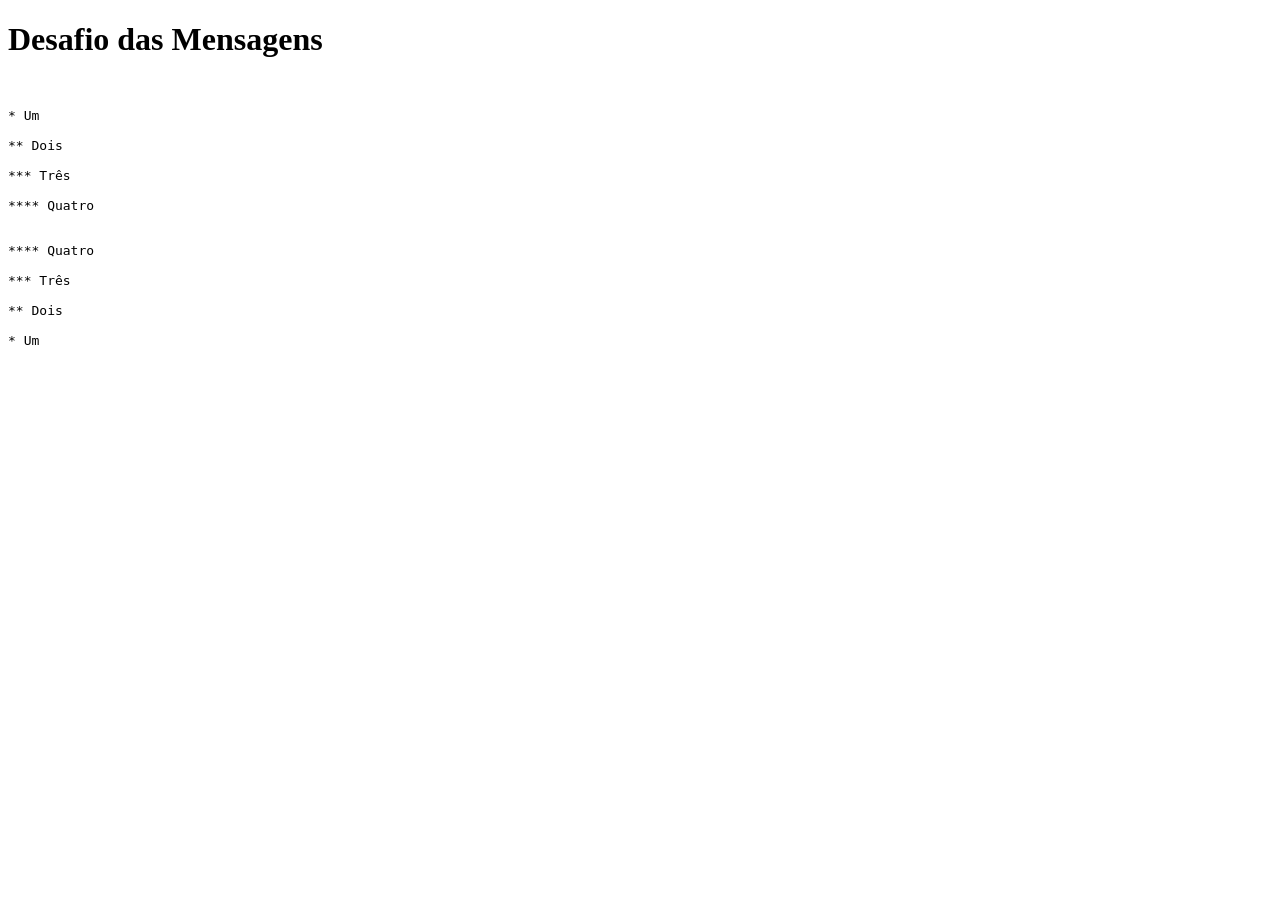
<file: desafios/def001/index.html>
<!DOCTYPE html>
<html lang="pt-br">

<head>
    <meta charset="UTF-8">
    <meta name="viewport" content="width=device-width, initial-scale=1.0">
   
    <title>Mensagens</title>
</head>

<body>
    <h1>Desafio das Mensagens</h1>
    <pre>
    <p>* Um
        <br>** Dois
        <br>*** Três
        <br>**** Quatro
        
        <br>**** Quatro
        <br>*** Três
        <br>** Dois
        <br>* Um
    </p>
    </pre>

</body>

</html>
</file>
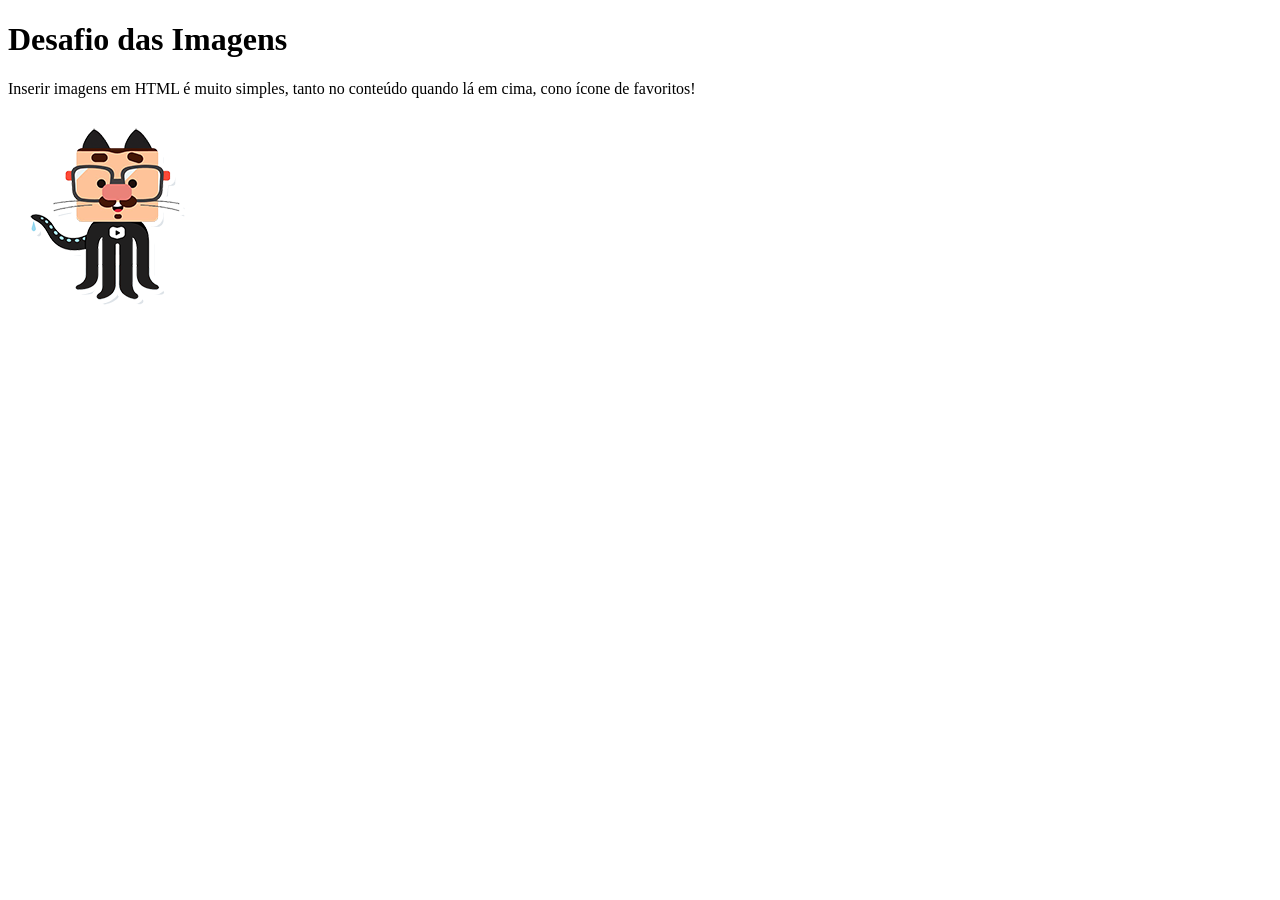
<file: desafios/def002/index.html>
<!DOCTYPE html>
<html lang="pt-br">
<head>
    <meta charset="UTF-8">
    <meta name="viewport" content="width=device-width, initial-scale=1.0">
    <link rel="shortcut icon" href="favicon.ico" type="image/x-icon">
    <title>Imagens</title>
</head>
<body>
    <h1>Desafio das Imagens</h1>
    <p>Inserir imagens em HTML é muito simples, tanto no conteúdo quando lá em cima, cono ícone de favoritos!</p>
    <img src="github-m.png" alt="Imagem Avatar">
</body>
</html>
</file>
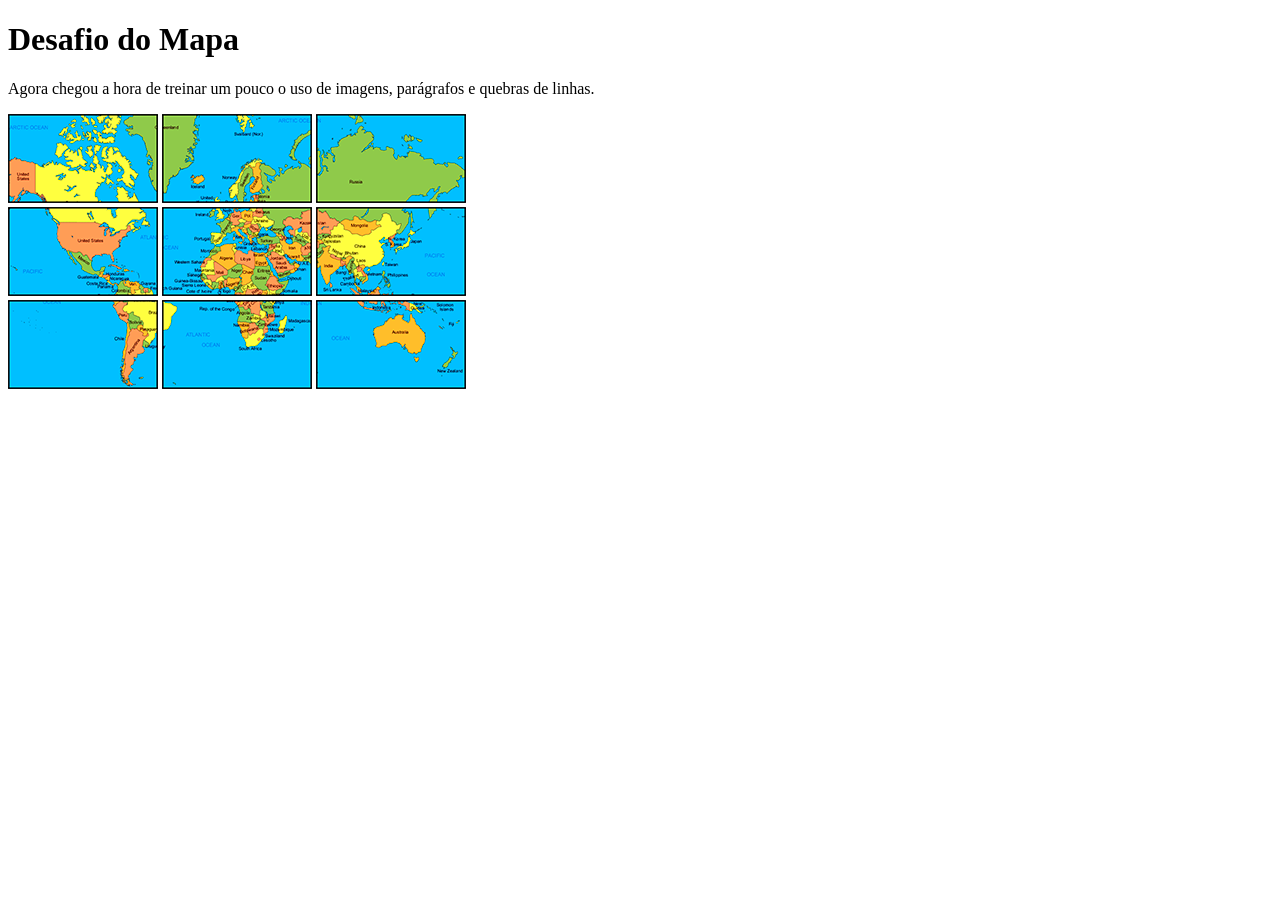
<file: desafios/def003/index.html>
<!DOCTYPE html>
<html lang="pt-br">

<head>
    <meta charset="UTF-8">
    <meta name="viewport" content="width=device-width, initial-scale=1.0">
    <link rel="shortcut icon" href="favicon.ico" type="image/x-icon">
    <title>Mapa Mundi</title>
</head>

<body>
    <h1>Desafio do Mapa</h1>
    <p>Agora chegou a hora de treinar um pouco o uso de imagens, parágrafos e quebras de linhas.</p>
    <img src="mapa03.png" alt="Mapa 1">
    <img src="mapa07.png" alt="Mapa 2">
    <img src="mapa05.png" alt="Mapa 3">
    <br>
    <img src="mapa09.png" alt="Mapa 4">
    <img src="mapa01.png" alt="Mapa 5">
    <img src="mapa08.png" alt="Mapa 6">
    <br>
    <img src="mapa06.png" alt="Mapa 7">
    <img src="mapa02.png" alt="Mapa 8">
    <img src="mapa04.png" alt="Mapa 9">

</body>

</html>
</file>
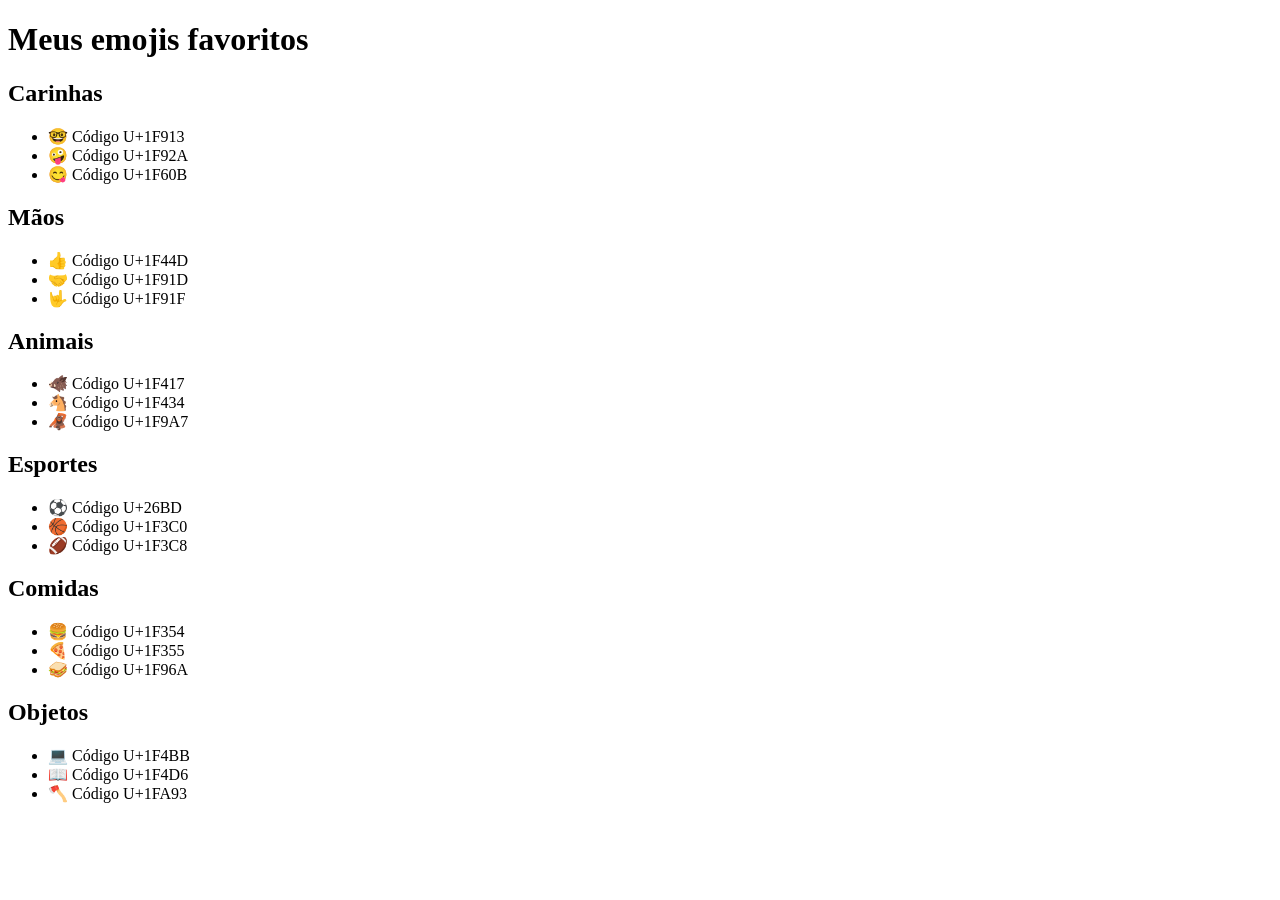
<file: desafios/def004/index.html>
<!DOCTYPE html>
<html lang="pt-br">

<head>
    <meta charset="UTF-8">
    <meta name="viewport" content="width=device-width, initial-scale=1.0">
    <title>Emojis</title>
    <link rel="shortcut icon" href="favicon.ico" type="image/x-icon">
</head>

<body>
    <h1>Meus emojis favoritos</h1>
    <h2>Carinhas</h2>
    <ul>
        <li>&#x1F913 Código U+1F913</li>
        <li>&#x1F92A Código U+1F92A</li>
        <li>&#x1F60B Código U+1F60B</li>
    </ul>
    <h2>Mãos</h2>
    <ul>
        <li>&#x1F44D Código U+1F44D</li>
        <li>&#x1F91D Código U+1F91D</li>
        <li>&#x1F91F Código U+1F91F</li>
    </ul>

    <h2>Animais</h2>

    <ul>
        <li>&#x1F417 Código U+1F417</li>
        <li>&#x1F434 Código U+1F434</li>
        <li>&#x1F9A7 Código U+1F9A7</li>
    </ul>

    <h2>Esportes</h2>

    <ul>
        <li>&#x26BD Código U+26BD</li>
        <li>&#x1F3C0 Código U+1F3C0</li>
        <li>&#x1F3C8 Código U+1F3C8</li>
    </ul>

    <h2>Comidas</h2>

    <ul>
        <li>&#x1F354 Código U+1F354</li>
        <li>&#x1F355 Código U+1F355</li>
        <li>&#x1F96A Código U+1F96A</li>
    </ul>

    <h2>Objetos</h2>
    <ul>
        <li>&#x1F4BB Código U+1F4BB</li>
        <li>&#x1F4D6 Código U+1F4D6</li>
        <li>&#x1FA93 Código U+1FA93</li>
    </ul>

</body>

</html>
</file>
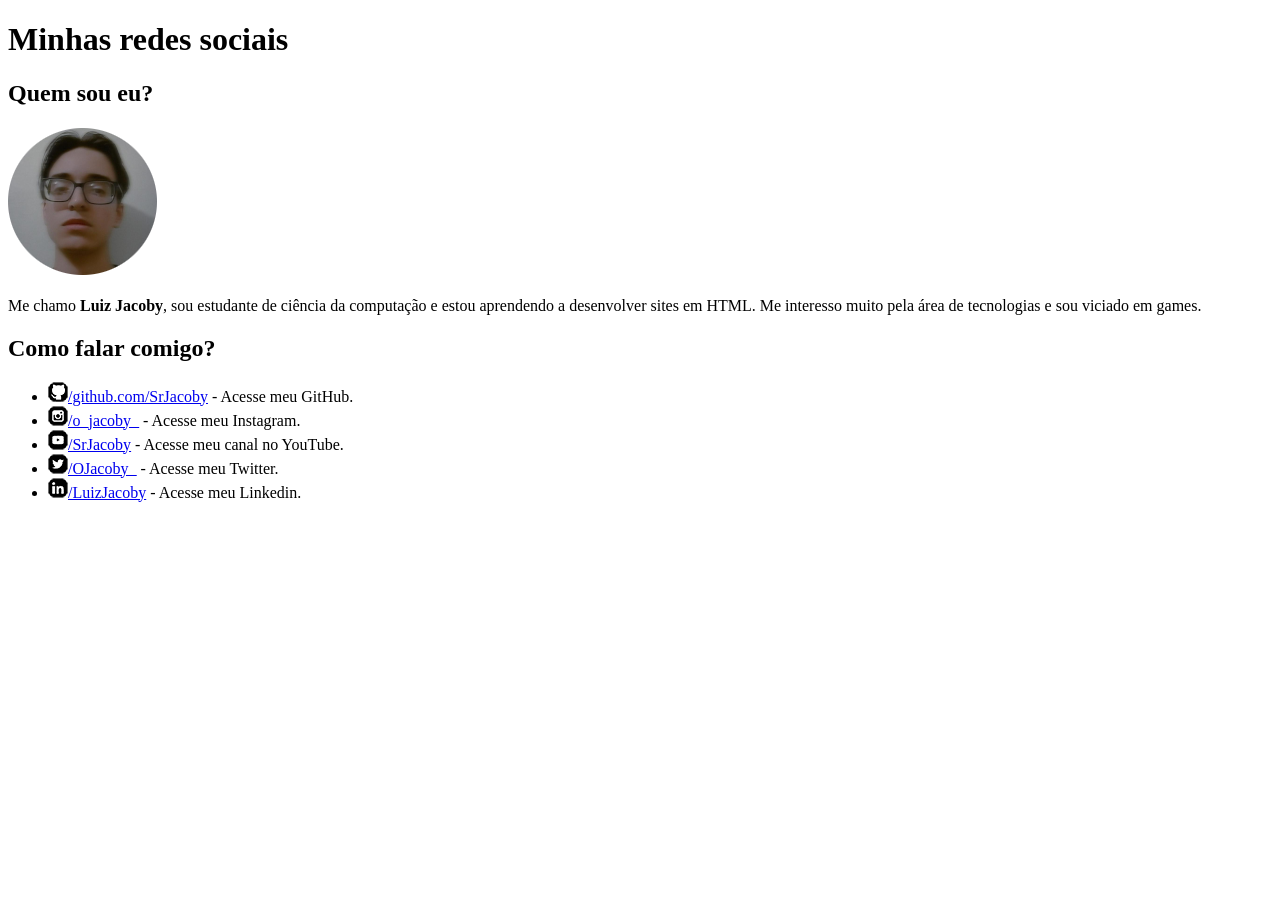
<file: desafios/def005/index.html>
<!DOCTYPE html>
<html lang="pt-br">
<head>
    <meta charset="UTF-8">
    <meta name="viewport" content="width=device-width, initial-scale=1.0">
    <title>Social</title>
    <link rel="shortcut icon" href="favicon.ico" type="image/x-icon">
</head>
<body>
    <h1>Minhas redes sociais</h1>
    <h2>Quem sou eu?</h2>
    <img src="minha-foto-150.png" alt="Minha Foto">
    <p>Me chamo <strong>Luiz Jacoby</strong>, sou estudante de ciência da computação e estou aprendendo a desenvolver sites em HTML. Me interesso muito pela área de tecnologias e sou viciado em games.</p>
    <h2>Como falar comigo?</h2>
    <ul>
        <li><img src="icone-github.png" alt="GitHub"><a href="https://github.com/SrJacoby" target="_blank" rel="external">/github.com/SrJacoby</a> - Acesse meu GitHub.</li>
        <li><img src="icone-instagram.png" alt="Instagram"><a href="https://www.instagram.com/o_jacoby_/" target="_blank" rel="external">/o_jacoby_</a> - Acesse meu Instagram.</li>
        <li><img src="icone-youtube.png" alt="YouTube"><a href="https://www.youtube.com/channel/UCT_xBxVgt-01A8aTCR7qW6w" target="_blank" rel="external">/SrJacoby</a> - Acesse meu canal no YouTube.</li>
        <li><img src="icone-twitter.png" alt="Twitter"><a href="https://twitter.com/OJacoby_" target="_blank" rel="external">/OJacoby_</a> - Acesse meu Twitter.</li>
        <li><img src="icone-linkedin.png" alt="Linkedin"><a href="https://www.linkedin.com/in/luiz-augusto-da-cruz-jacoby-b35661285/" target="_blank" rel="external">/LuizJacoby</a> - Acesse meu Linkedin.</li>
    </ul>
</body>
</html>
</file>
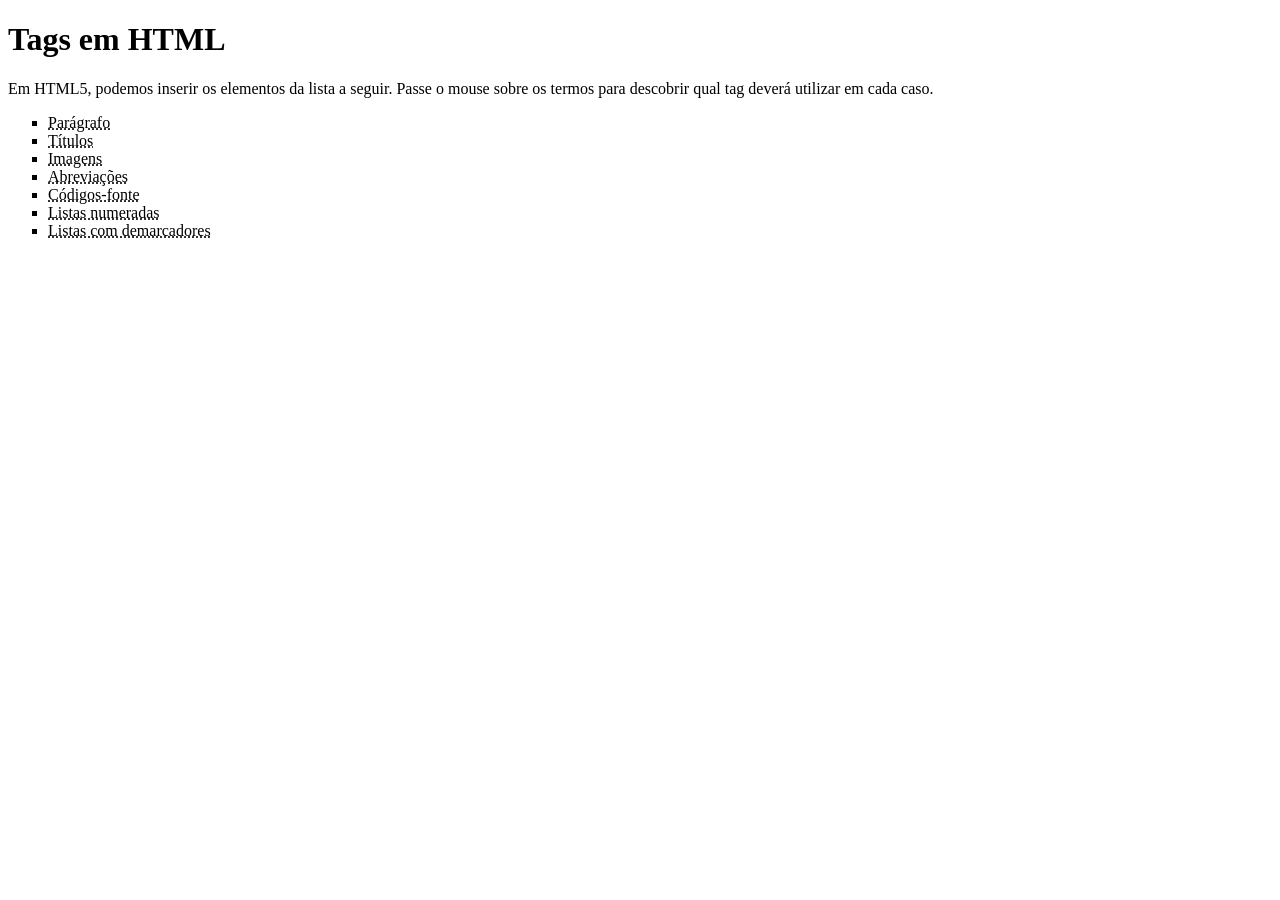
<file: desafios/def006/index.html>
<!DOCTYPE html>
<html lang="pt-br">
<head>
    <meta charset="UTF-8">
    <meta name="viewport" content="width=device-width, initial-scale=1.0">
    <title>Tags HTML</title>
</head>
<body>
    <h1>Tags em HTML</h1>
    <p>Em HTML5, podemos inserir os elementos da lista a seguir. Passe o mouse sobre os termos para descobrir qual tag deverá utilizar em cada caso.</p>
    <ul type="square">
        <li><abbr title="Use a tag &lt;p&gt;">Parágrafo</abbr></li>
        <li><abbr title="Use a tag &lt;h1&gt;... &lt;h6&gt;">Títulos</abbr></li>
        <li><abbr title="Use a tag &lt;img&gt;">Imagens</abbr></li>
        <li><abbr title="Use a tag &lt;abbr&gt">Abreviações</abbr></li>
        <li><abbr title="Use a tag &lt;code&gt">Códigos-fonte</abbr></li>
        <li><abbr title="use a tag &lt;ol&gt e &lt;li&gt">Listas numeradas</abbr></li>
        <li><abbr title="use a tag &lt;ul&gt e &lt;li&gt">Listas com demarcadores</abbr></li>
    </ul>
</body>
</html>
</file>
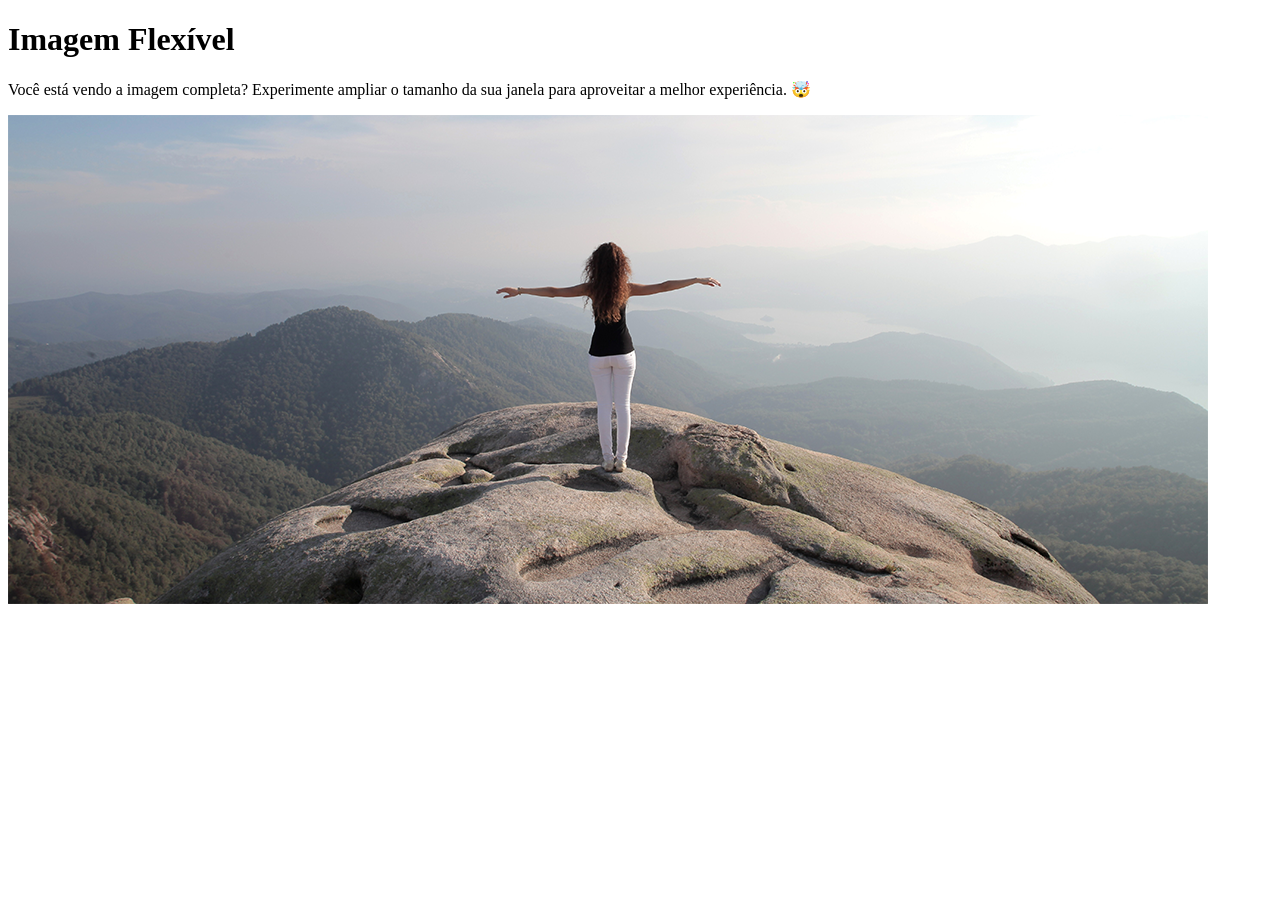
<file: desafios/def007/index.html>
<!DOCTYPE html>
<html lang="pt-br">
<head>
    <meta charset="UTF-8">
    <meta name="viewport" content="width=device-width, initial-scale=1.0">
    <title>Imagem Flexível</title>
    <link rel="shortcut icon" href="favicon.ico" type="image/x-icon">
</head>
<body>
    <h1>Imagem Flexível</h1>

<p>Você está vendo a imagem completa? Experimente ampliar o tamanho da sua janela para aproveitar a melhor experiência. &#x1F92F</p>

<picture>
    <source media="(max-width: 750px)" srcset="paisagem-p.png" type="image/png">
    <source media="(max-width: 1050px)" srcset="paisagem-m.png" type="image/png">
    <img src="paisagem-g.png" alt="Imagem Flexível">
</picture>
</body>
</html>
</file>
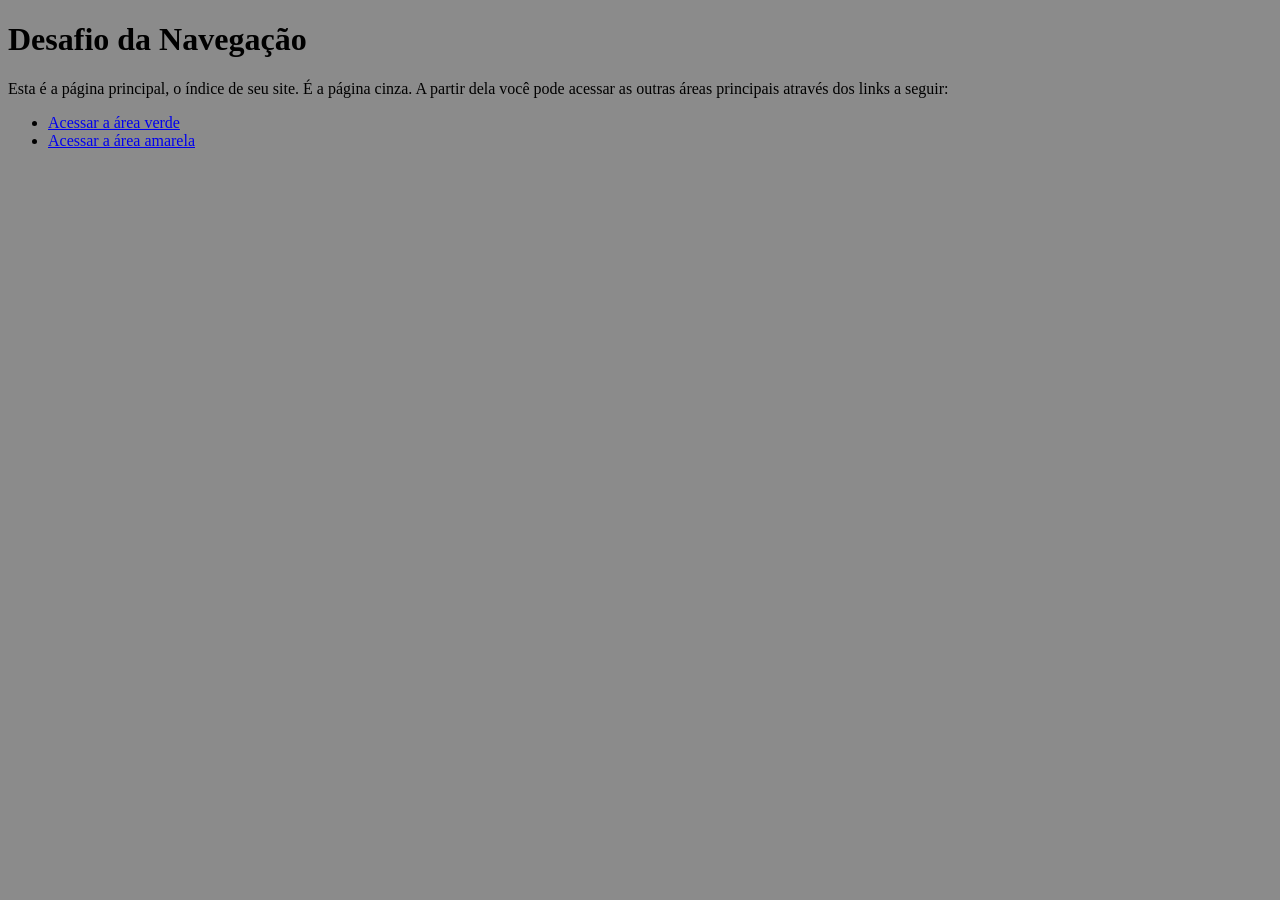
<file: desafios/def008/index.html>
<!DOCTYPE html>
<html lang="pt-br">
<head>
    <meta charset="UTF-8">
    <meta name="viewport" content="width=device-width, initial-scale=1.0">
    <title>Navegação</title>
    <link rel="shortcut icon" href="favicon.ico" type="image/x-icon">

        <body style="background-color:rgb(139, 139, 139)">
   
</head>
<body>
    
    <h1>Desafio da Navegação</h1>

    <p>Esta é a página principal, o índice de seu site. É a página cinza. A partir dela você pode acessar as outras áreas principais através dos links a seguir:</p>
    <ul>
<li><a href="pagina-verde.html" rel="next">Acessar a área verde</a></li>
<li><a href="pagina-amarela.html" rel="next">Acessar a área amarela</a></li>
    </ul>
</body>
</html>
</file>
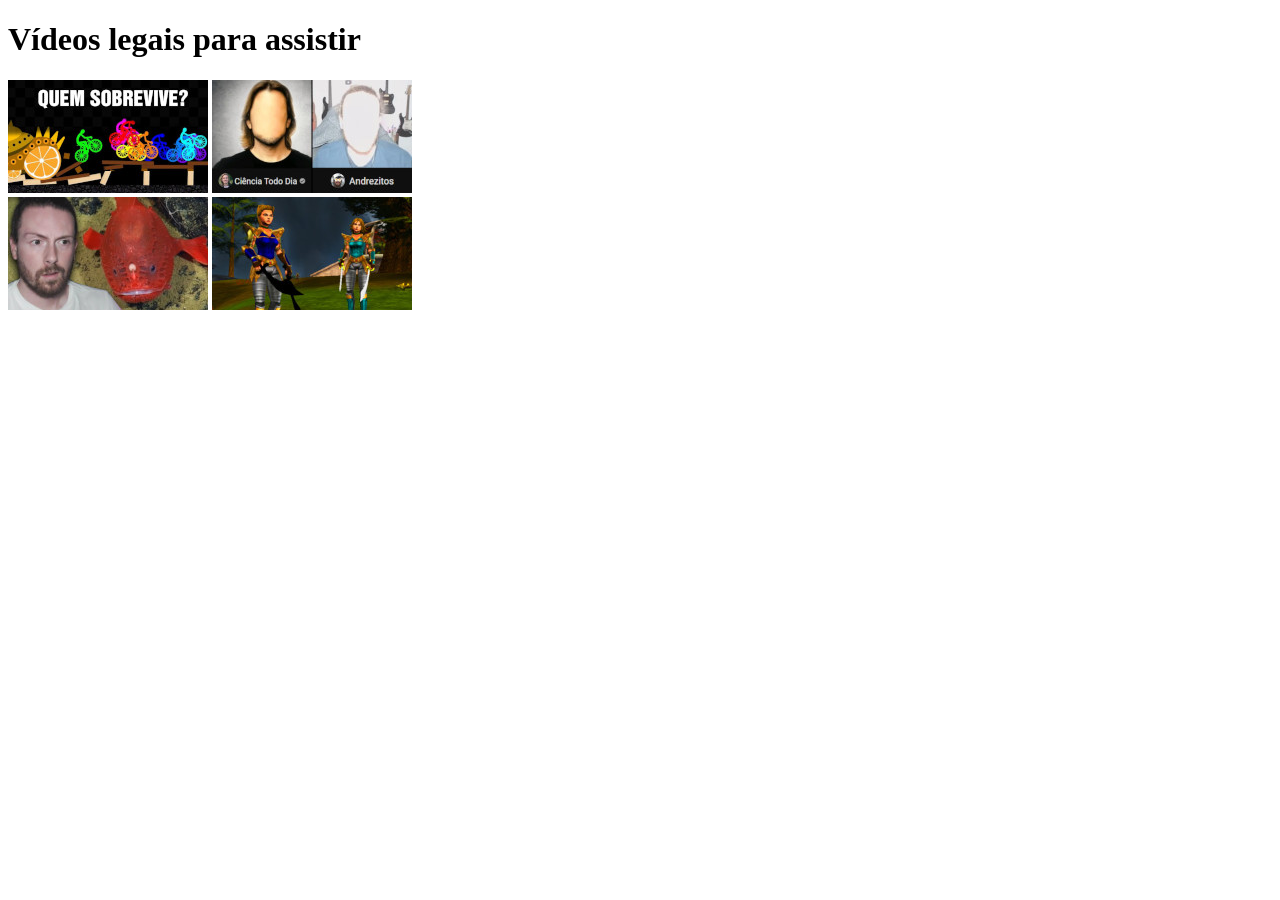
<file: desafios/def009/index.html>
<!DOCTYPE html>
<html lang="pt-br">
<head>
    <meta charset="UTF-8">
    <meta name="viewport" content="width=device-width, initial-scale=1.0">
    <title>Vídeos do André</title>
    <link rel="shortcut icon" href="favicon.ico" type="image/x-icon">
</head>
<body>
    <h1>Vídeos legais para assistir</h1>
    <a href="video-andre1.html" rel="next"><img src="imagens/thumb-andre1-200.jpg" alt="Corrida de A.I."></a>
    <a href="video-andre2.html" rel="next"><img src="imagens/thumb-andre2-200.jpg" alt="André Reddit"></a>
    <br>
    <a href="video-andre3.html" rel="next"><img src="imagens/thumb-andre3-200.jpg" alt="Biólogo Reage"></a>
    <a href="video-andre4.html" rel="next"><img src="imagens/thumb-andre4-200.jpg" alt="Jogos Cancelados"></a>
</body>
</html>
</file>
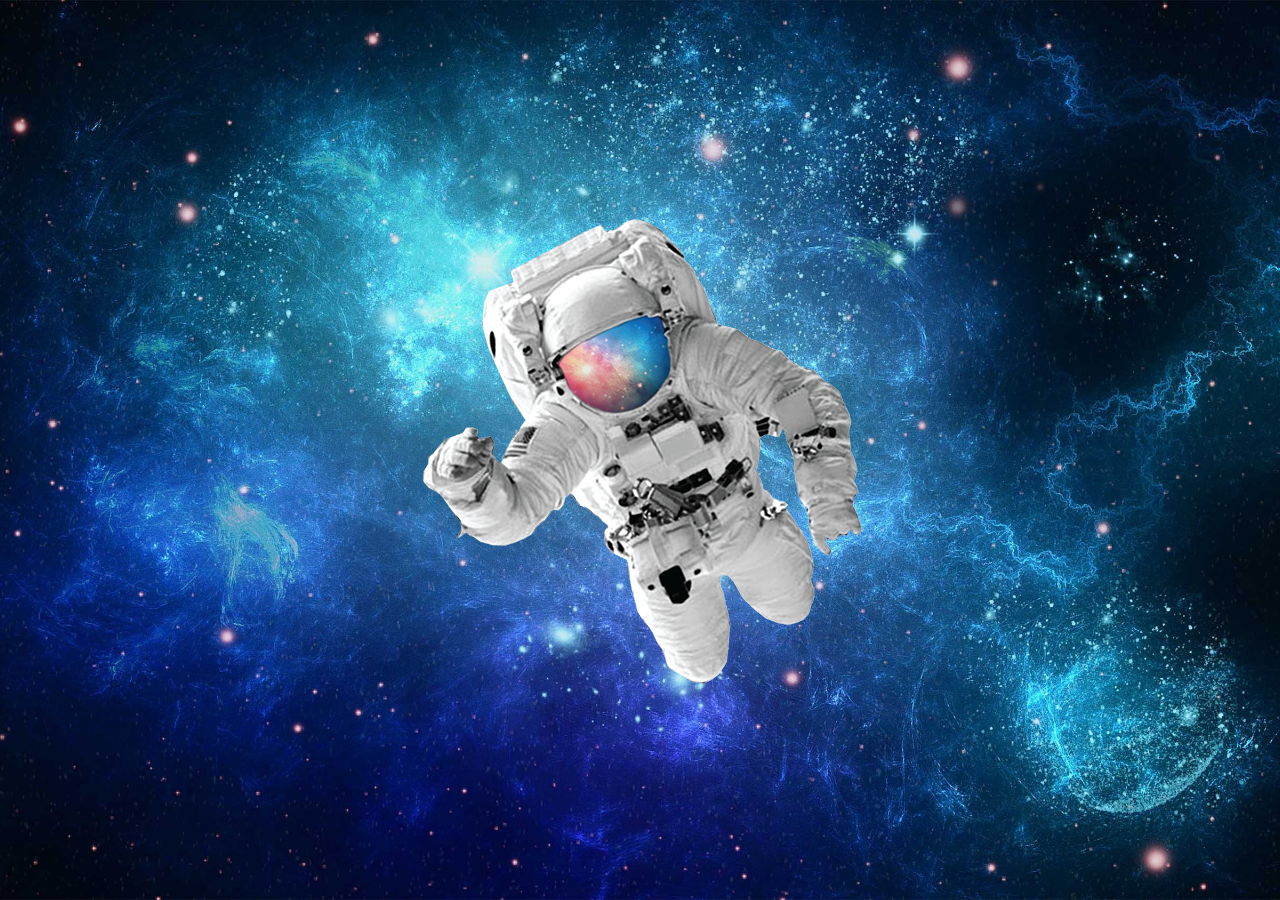
<file: desafios/def011/index.html>
<!DOCTYPE html>
<html lang="pt-br">
<head>
    <meta charset="UTF-8">
    <meta name="viewport" content="width=device-width, initial-scale=1.0">
    <title>Posicionamento Imagens</title>
    <style>
        body {
            height: 98vh;
            background: black url(espaco.jpg) center center no-repeat fixed;
            background-size: cover;
        }
        img {
            position: absolute;
            left: 50%;
            right: 50%;
            top: 50%;
            bottom: 50%;
            transform: translate(-50%, -50%);
        }
    </style>
</head>
<body>
    <img src="astronauta.png" alt="Astronauta">
</body>
</html>
</file>
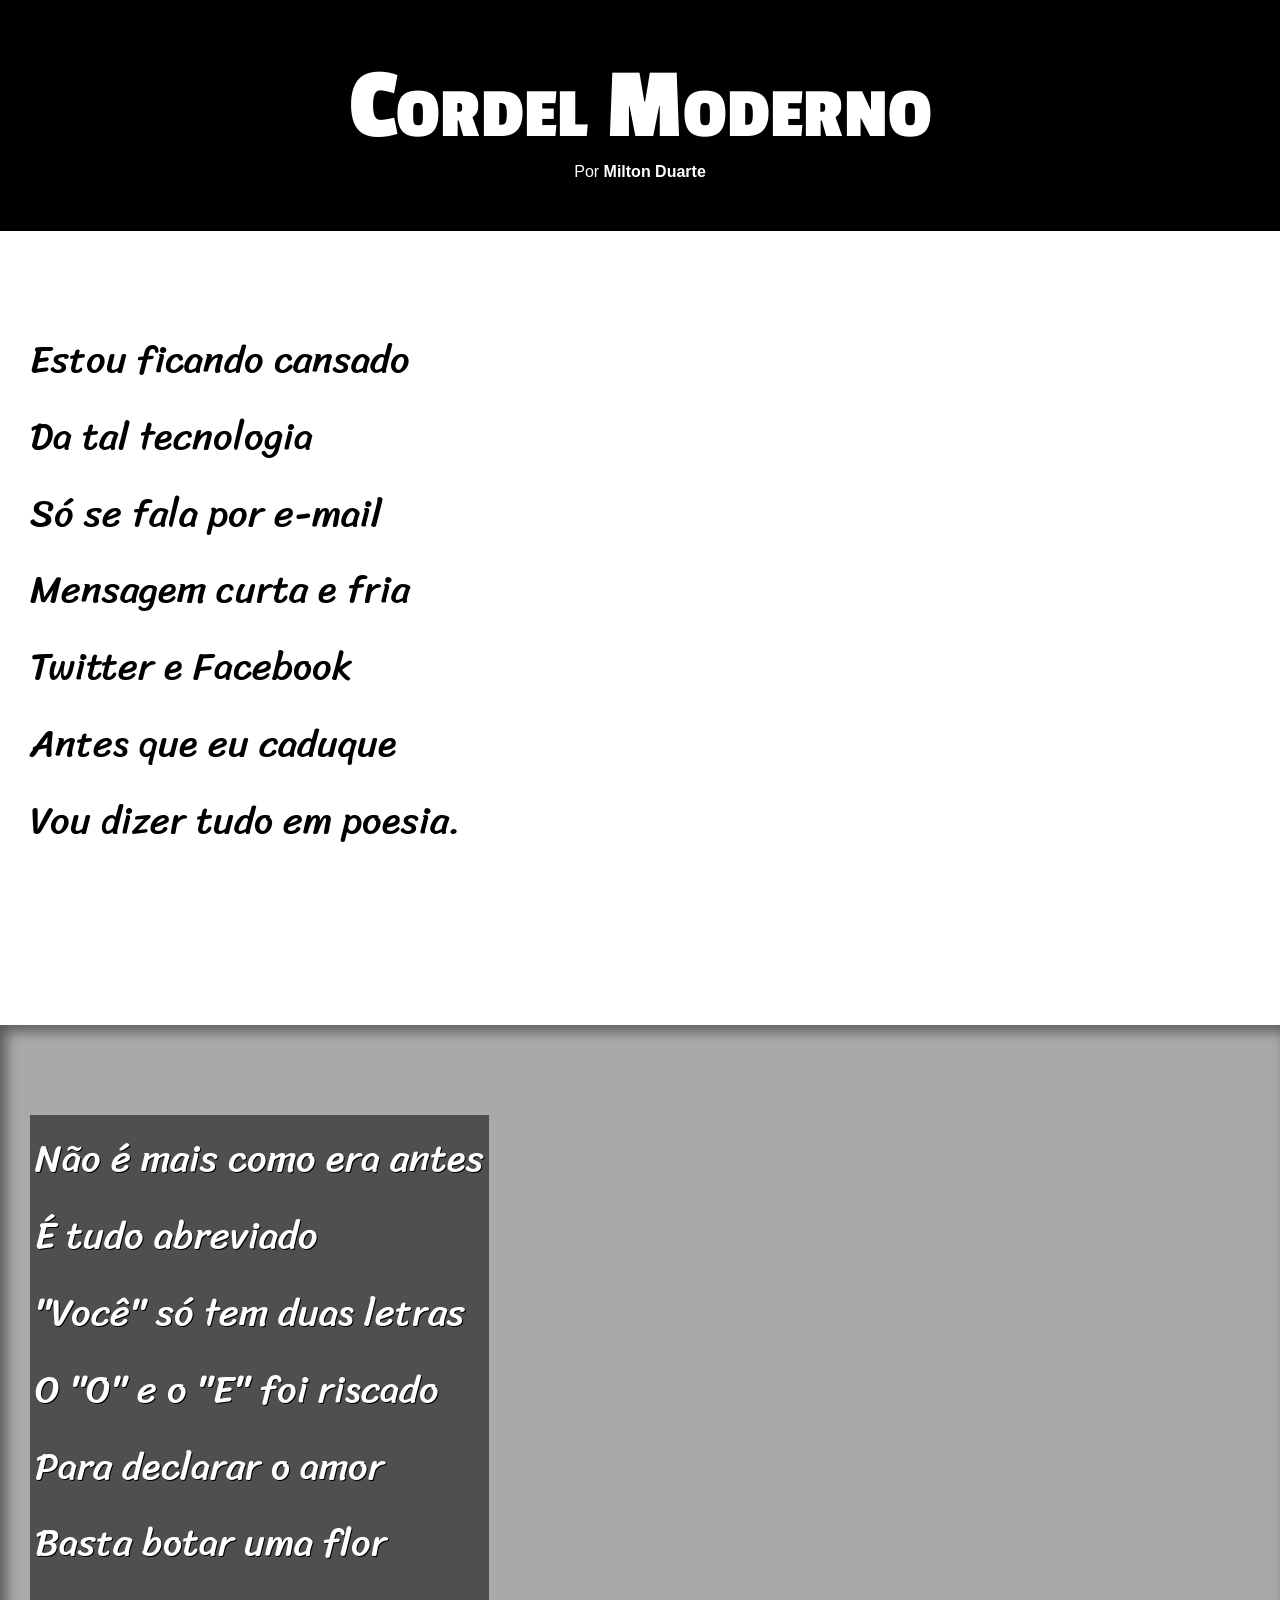
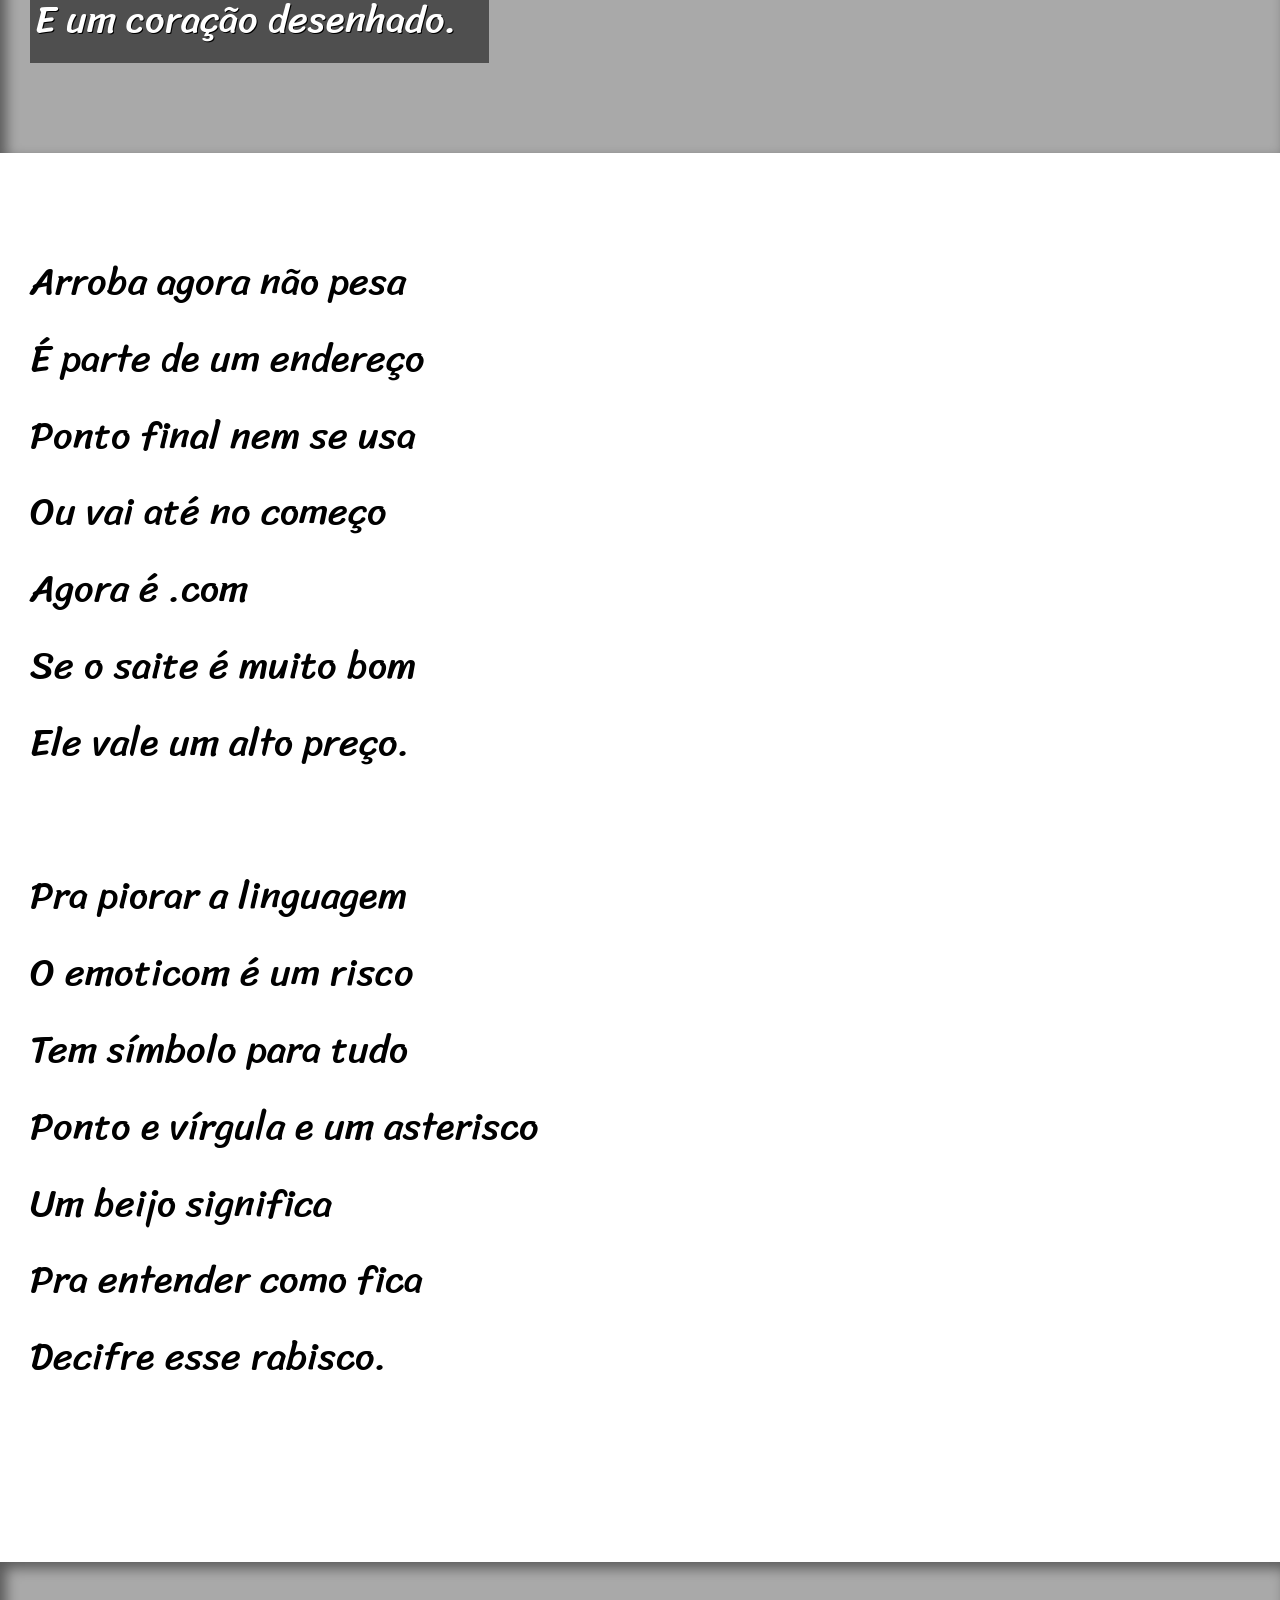
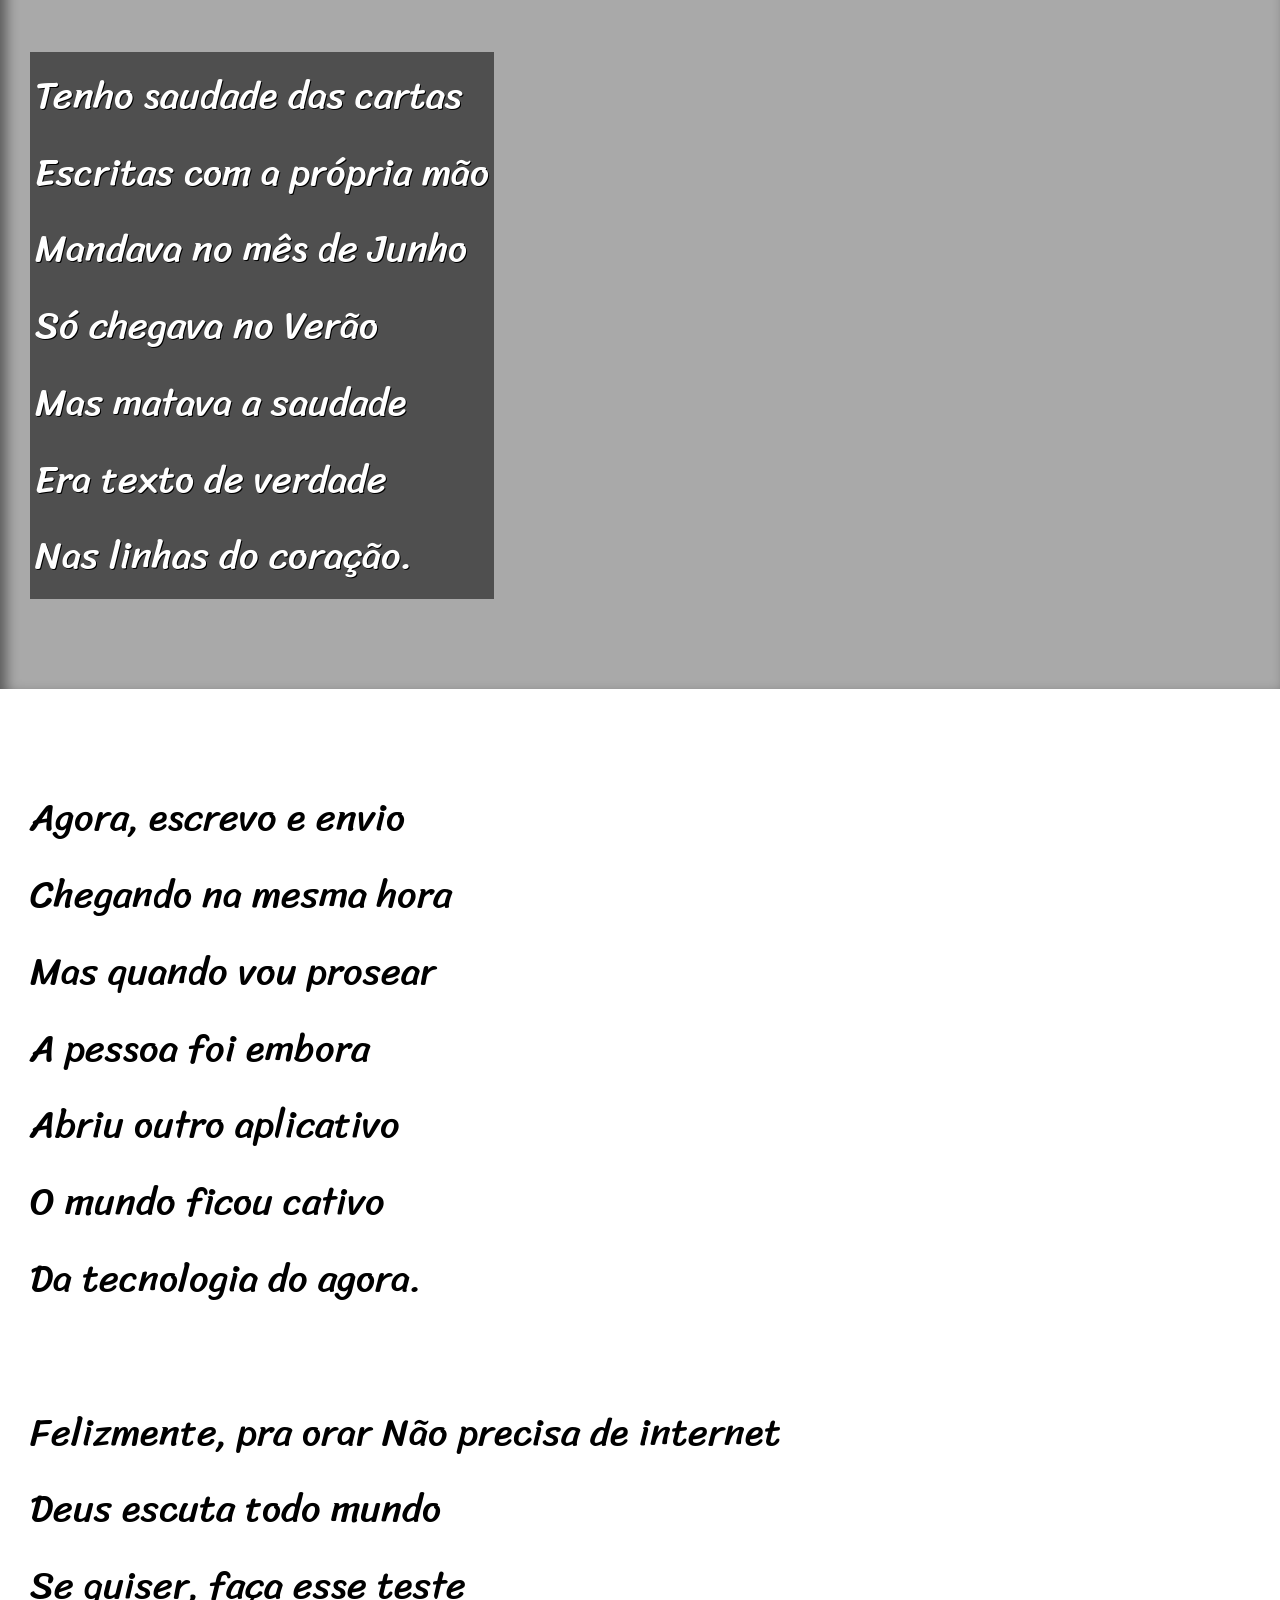
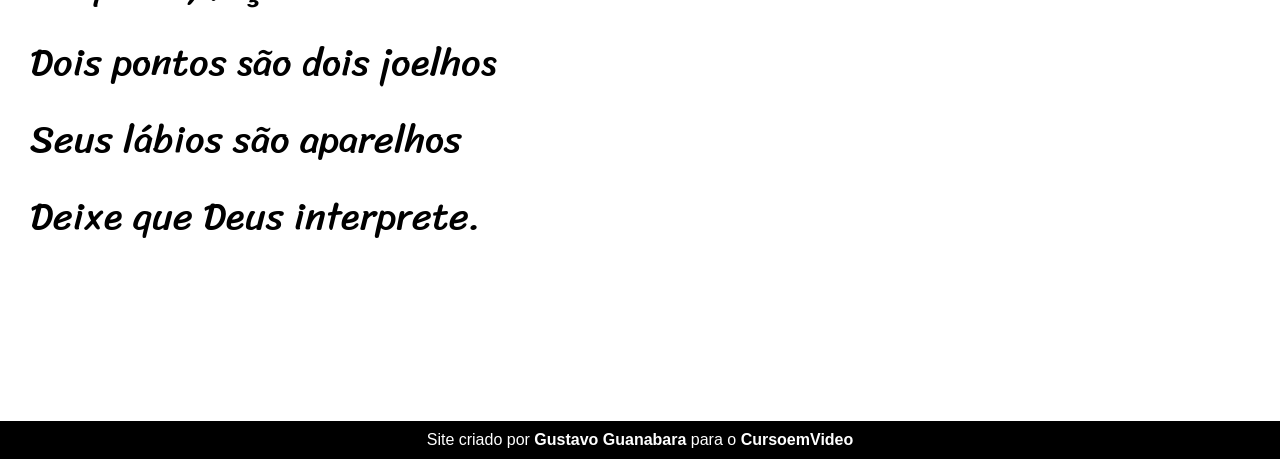
<file: desafios/def012/index.html>
<!DOCTYPE html>
<html lang="pt-br">
<head>
    <meta charset="UTF-8">
    <meta name="viewport" content="width=device-width, initial-scale=1.0">
    <title>Cordel Moderno</title>
    <link rel="stylesheet" href="estilo/style.css">
</head>
<body>
    <header>
        <h1>Cordel Moderno</h1>
        <p>
            Por <a href="https://www.recantodasletras.com.br/poesias/3186743" target="_blank">Milton Duarte</a>
        </p>
    </header>

    <section class="normal">
        <p>
            Estou ficando cansado<br>
            Da tal tecnologia<br>
            Só se fala por e-mail<br>
            Mensagem curta e fria<br>
            Twitter e Facebook<br>
            Antes que eu caduque<br>
            Vou dizer tudo em poesia.
        </p>
    </section>

    <section class="imagem" id="img01">
        <p>
            Não é mais como era antes<br>
            É tudo abreviado<br>
            "Você" só tem duas letras<br>
            O "O" e o "E" foi riscado<br>
            Para declarar o amor<br>
            Basta botar uma flor<br>
            E um coração desenhado.
        </p>
    </section>

    <section class="normal">
        <p>
            Arroba agora não pesa<br>
            É parte de um endereço<br>
            Ponto final nem se usa<br>
            Ou vai até no começo<br>
            Agora é .com<br>
            Se o saite é muito bom<br>
            Ele vale um alto preço.<br>
        </p>

        <p>
            Pra piorar a linguagem<br>
            O emoticom é um risco<br>
            Tem símbolo para tudo<br>
            Ponto e vírgula e um asterisco<br>
            Um beijo significa<br>
            Pra entender como fica<br>
            Decifre esse rabisco.
        </p>
    </section>

    <section class="imagem" id="img02">
        <p>
            Tenho saudade das cartas<br>
            Escritas com a própria mão<br>
            Mandava no mês de Junho<br>
            Só chegava no Verão<br>
            Mas matava a saudade<br>
            Era texto de verdade<br>
            Nas linhas do coração.
        </p>
    </section>

    <section class="normal">
        <p>
            Agora, escrevo e envio<br>
            Chegando na mesma hora<br>
            Mas quando vou prosear<br>
            A pessoa foi embora<br>
            Abriu outro aplicativo<br>
            O mundo ficou cativo<br>
            Da tecnologia do agora.<br>
        </p>
        <p>
            Felizmente, pra orar
            Não precisa de internet<br>
            Deus escuta todo mundo<br>
            Se quiser, faça esse teste<br>
            Dois pontos são dois joelhos<br>
            Seus lábios são aparelhos<br>
            Deixe que Deus interprete.
        </p>
    </section>

    <footer>
        <p>Site criado por <a href="https://gustavoguanabara.github.io" target="_blank">Gustavo Guanabara</a> para o <a href="https://www.cursoemvideo.com" target="_blank">CursoemVideo</a></p>
    </footer>
</body>
</html>
</file>
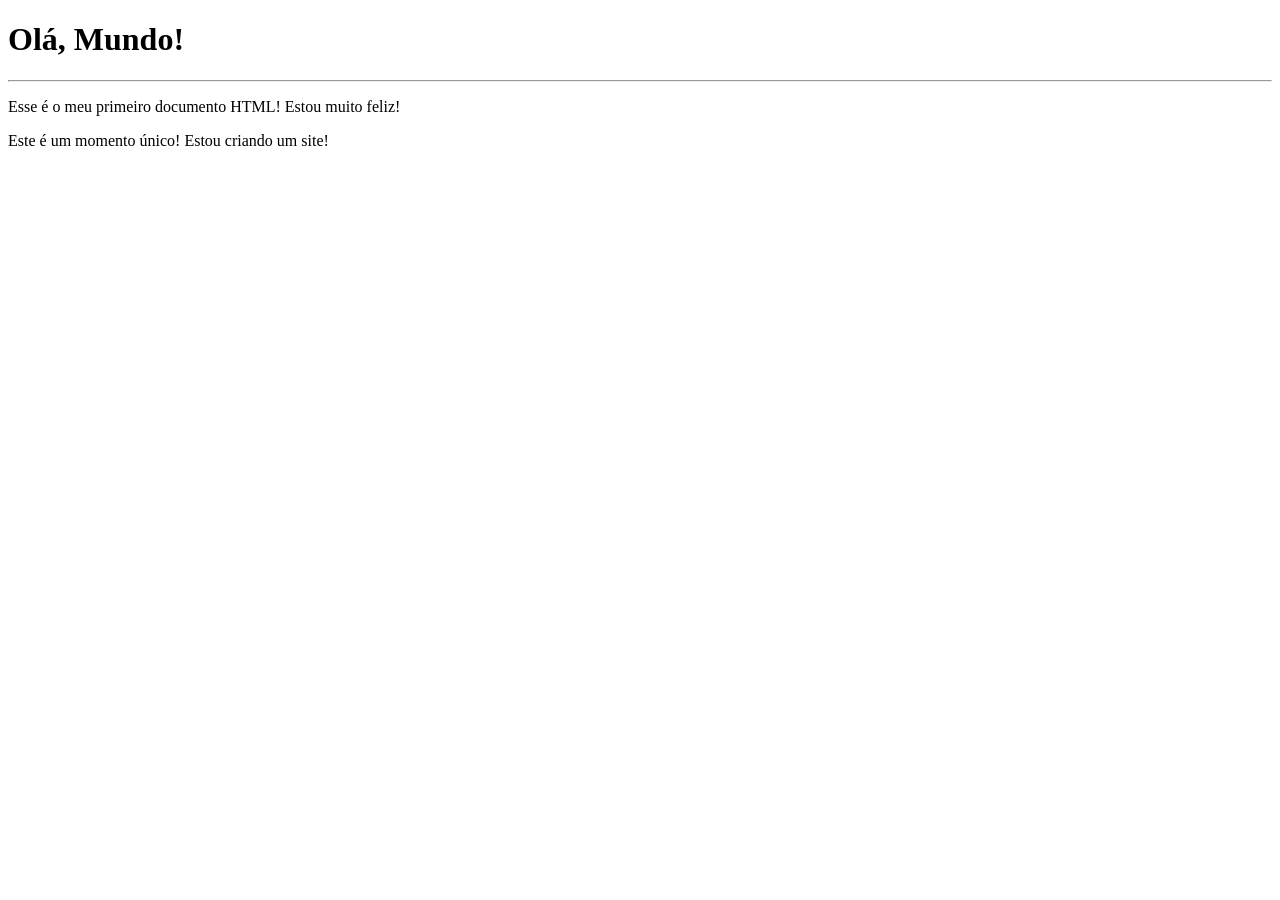
<file: exercicios/ex001/index.html>
<!DOCTYPE html>
<html lang="pt-br">

<head>
    <meta charset="UTF-8">
    <meta name="viewport" content="width=device-width, initial-scale=1.0">
    <title>Meu primeiro exercício</title>
</head>

<body>
    <h1>Olá, Mundo!</h1>
    <hr>
    <p>Esse é o meu primeiro documento HTML! Estou muito feliz!</p>
    <p>Este é um momento único! Estou criando um site!</p>
</body>

</html>
</file>
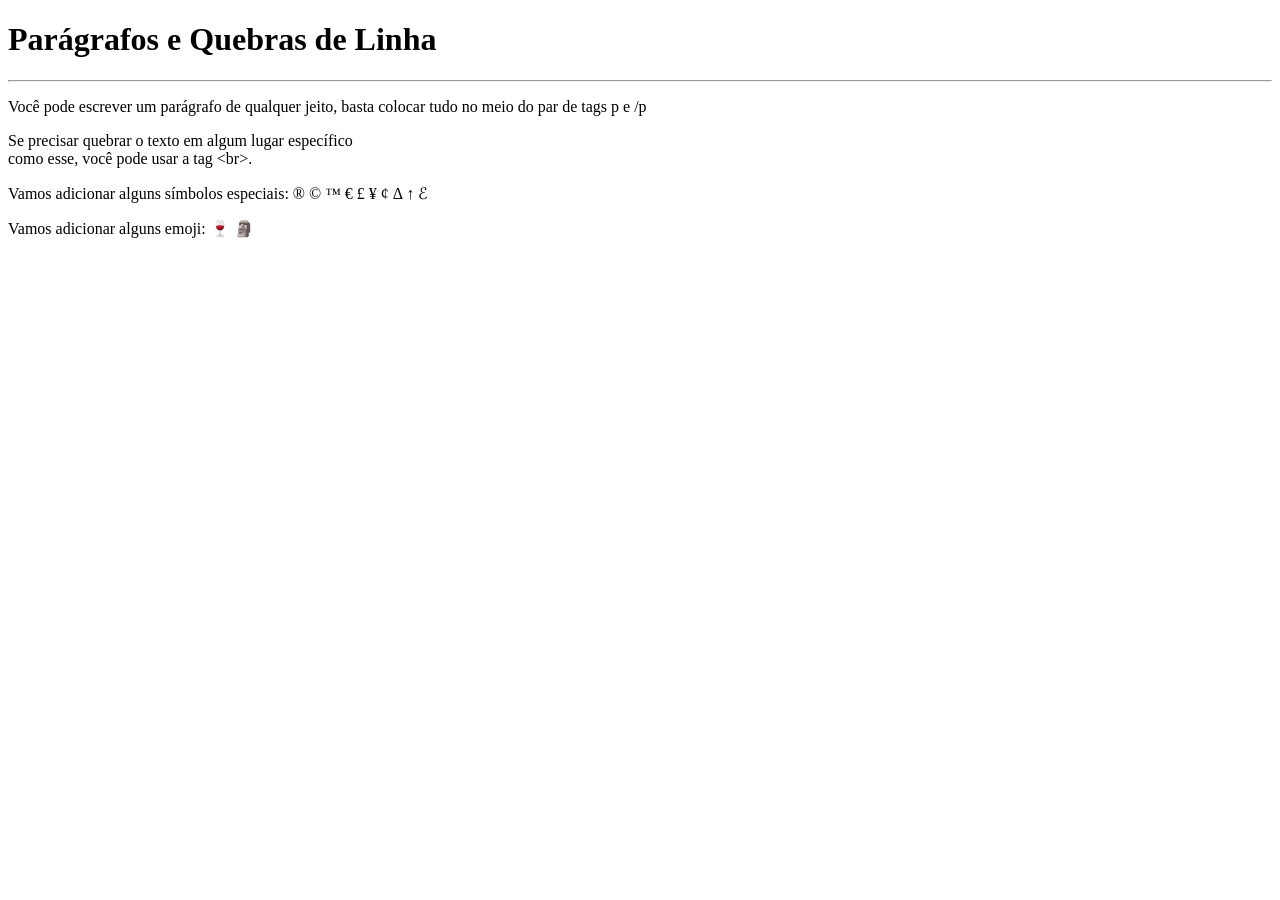
<file: exercicios/ex002/index.html>
<!DOCTYPE html>
<html lang="pt-br">

<head>
    <meta charset="UTF-8">
    <meta name="viewport" content="width=device-width, initial-scale=1.0">
    <title>Parágrafos</title>
</head>

<body>
    <h1>Parágrafos e Quebras de Linha</h1>
    <hr>
    <p>Você pode escrever um parágrafo de qualquer jeito, basta colocar tudo no meio do par de tags p e /p</p>
    <p>Se precisar quebrar o texto em algum lugar específico <br> como esse, você pode usar a tag &lt;br&gt;.
        <!--LESS THAN / GREATER THAN-->
    </p>
    <p>
        Vamos adicionar alguns símbolos especiais:
        &reg;
        &copy;
        &trade;
        &euro;
        &pound;
        &yen;
        &cent;
        &Delta;
        &uparrow;
        &Escr;
    </p>
    <p>Vamos adicionar alguns emoji:
        &#x1F377;
        &#x1F5FF;
    </p>
</body>

</html>
</file>
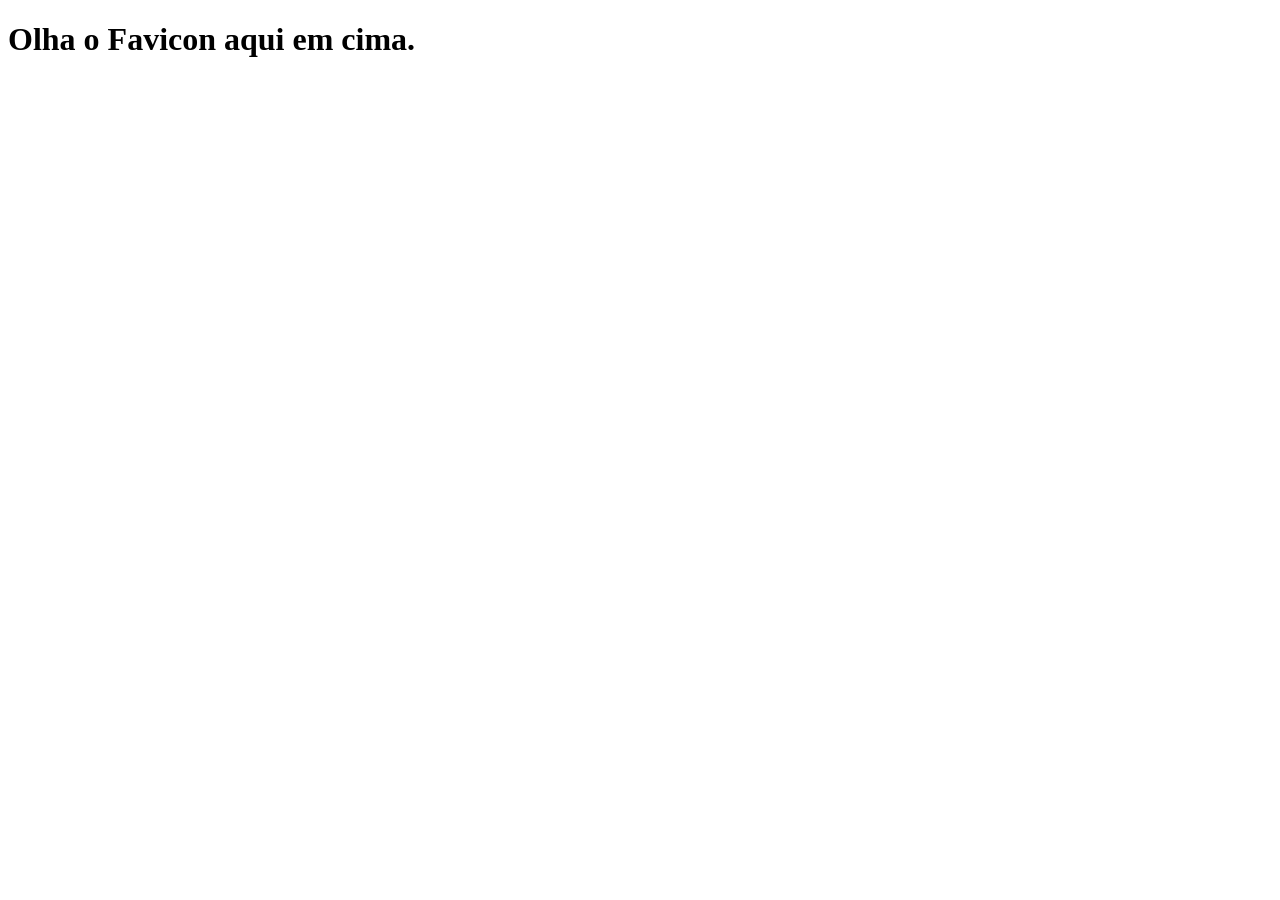
<file: exercicios/ex004/index.html>
<!DOCTYPE html>
<html lang="pt-br">
<head>
    <meta charset="UTF-8">
    <meta name="viewport" content="width=device-width, initial-scale=1.0">
    <link rel="shortcut icon" href="html.ico" type="image/x-icon">
    <title>Teste de Favicon</title>
</head>
<body>
    <h1>Olha o Favicon aqui em cima.</h1>
</body>
</html>
</file>
<file: desafios/def012/estilo/style.css>
@charset "UTF-8";

@import url('https://fonts.googleapis.com/css2?family=Passion+One&display=swap');

@import url('https://fonts.googleapis.com/css2?family=Sriracha&display=swap');

:root {
    --font1: Verdana, Geneva, Tahoma, sans-serif;
    --font2: 'Passion One', cursive;
    --font3: 'Sriracha', cursive;
}

* {
    margin: 0px;
    padding: 0px;
    font-size: 1em;
}

html, body {
    min-height: 100vh;
    background-color: darkgray;
    font-family: var(--font1);
}

header {
    background-color: black;
    color: white;
    text-align: center;
}

header > h1 {
    padding-top: 50px;
    font-variant: small-caps;
    font-family: var(--font2);
    font-size: 8vw;
}

header > p {
    padding-bottom: 50px;
}

a {
    color: white;
    text-decoration: none;
    font-weight: bolder;
}

a:hover {
    text-decoration: underline;
}

section {
    padding-top: 10vh;
    padding-bottom: 10vh;
    line-height: 2em;
    padding-left: 30px;
    font-family: var(--font3);
    font-size: 3vw;
}

section > p {
    padding-bottom: 2em;
}

section.normal {
    background-color: white;
    color: black
}

section.imagem {
background-color: rgb(22, 22, 22);
color: white;
box-shadow: inset 6px 6px 13px 0px rgba(0, 0, 0, 0.479);
background-size: cover;
background-attachment: fixed;
}

section.imagem > p {
    display: inline-block;
    padding: 5px;
    background-color: rgba(0, 0, 0, 0.534);
    text-shadow: 1px 1px 0px black;
}

section#img01 {
    background-image: url(../imagens/background001.jpg);
    background-position: right center;
    
}

section#img02 {
    background-image: url(../imagens/background002.jpg);
}

footer {
    background-color: black;
    color: white;
    text-align: center;
    padding: 10px;
}
</file>
